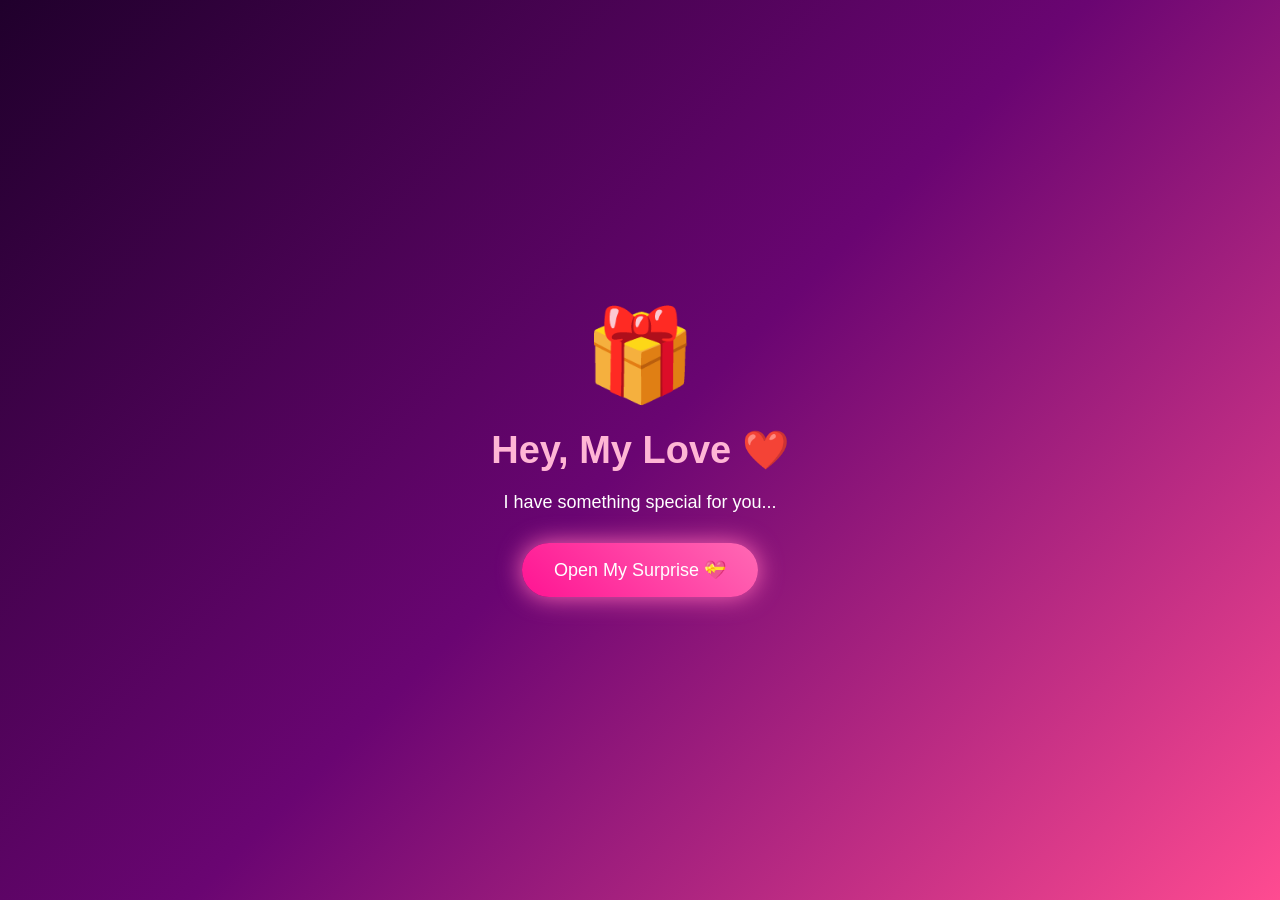
<file: index.html>
<!DOCTYPE html>
<html lang="en">
<head>
  <meta charset="UTF-8">
  <meta name="viewport" content="width=device-width, initial-scale=1.0">
  <meta http-equiv="refresh" content="0; url=birthday.html">
  <title>Happy Birthday My Love ❤️</title>
</head>
<body>
  <p>Opening your surprise… <a href="birthday.html">Continue</a></p>
</body>
</html>
</file>
<file: style.css>
* {
    margin: 0;
    padding: 0;
    box-sizing: border-box;
}

body {
    font-family: 'Segoe UI', sans-serif;
    background: linear-gradient(135deg, #20002c, #6a0572, #ff4b91);
    color: white;
    min-height: 100vh;
    overflow-x: hidden;
    text-align: center;
}

.hidden {
    display: none !important;
}


/* Welcome screen */

.welcome {
    height: 100vh;
    display: flex;
    align-items: center;
    justify-content: center;
    padding: 20px;
}

.welcome-content {
    animation: appear 1.5s ease;
}

.gift {
    font-size: 90px;
    animation: bounce 2s infinite;
}

.welcome h1 {
    font-size: 38px;
    margin: 20px 0;
    color: #ffb6d5;
}

.welcome p {
    font-size: 18px;
    margin-bottom: 30px;
}

button {
    background: linear-gradient(45deg, #ff1493, #ff69b4);
    border: none;
    color: white;
    padding: 16px 32px;
    border-radius: 40px;
    font-size: 18px;
    cursor: pointer;
    box-shadow: 0 0 25px #ff69b4;
    transition: 0.3s;
}

button:hover {
    transform: scale(1.1);
}


/* Birthday section */

.birthday {
    min-height: 100vh;
    padding: 35px 15px;
}

.birthday-title {
    font-size: clamp(30px, 6vw, 55px);
    color: #ffd1e6;
    text-shadow: 0 0 20px #ff69b4;
    animation: appear 2s ease;
}

.subtitle {
    margin: 15px;
    font-size: 18px;
}

.slideshow {
    width: min(85%, 420px);
    height: 430px;
    margin: 25px auto;
    border: 5px solid #ffb6d5;
    border-radius: 25px;
    overflow: hidden;
    box-shadow: 0 0 35px #ff69b4;
}

.slideshow img {
    width: 100%;
    height: 100%;
    object-fit: cover;
    animation: fade 1s ease;
}

.message {
    font-size: 20px;
    color: #ffe0ef;
    margin: 20px;
}


/* Final message */

.final {
    padding: 30px 10px;
    animation: appear 2s ease;
}

.final h1 {
    font-size: 35px;
    color: #ffd1e6;
    margin: 15px;
}

.final p {
    font-size: 19px;
    margin: 15px;
    line-height: 1.6;
}

.final h2 {
    margin-top: 25px;
}

.signature {
    font-size: 45px !important;
    color: #ffb6d5 !important;
    text-shadow: 0 0 20px #ff69b4;
}


/* Floating hearts */

.hearts {
    position: fixed;
    inset: 0;
    pointer-events: none;
    overflow: hidden;
    z-index: 5;
}

.heart {
    position: absolute;
    bottom: -30px;
    animation: float 6s linear forwards;
    opacity: 0.8;
}

@keyframes float {
    to {
        transform: translateY(-110vh) rotate(360deg);
        opacity: 0;
    }
}

@keyframes fade {
    from {
        opacity: 0;
        transform: scale(1.05);
    }
    to {
        opacity: 1;
        transform: scale(1);
    }
}

@keyframes appear {
    from {
        opacity: 0;
        transform: translateY(30px);
    }
    to {
        opacity: 1;
        transform: translateY(0);
    }
}

@keyframes bounce {
    50% {
        transform: translateY(-15px);
    }
}

@media(max-width: 600px) {
    .slideshow {
        height: 380px;
    }
    .welcome h1 {
        font-size: 30px;
    }
}
</file>
